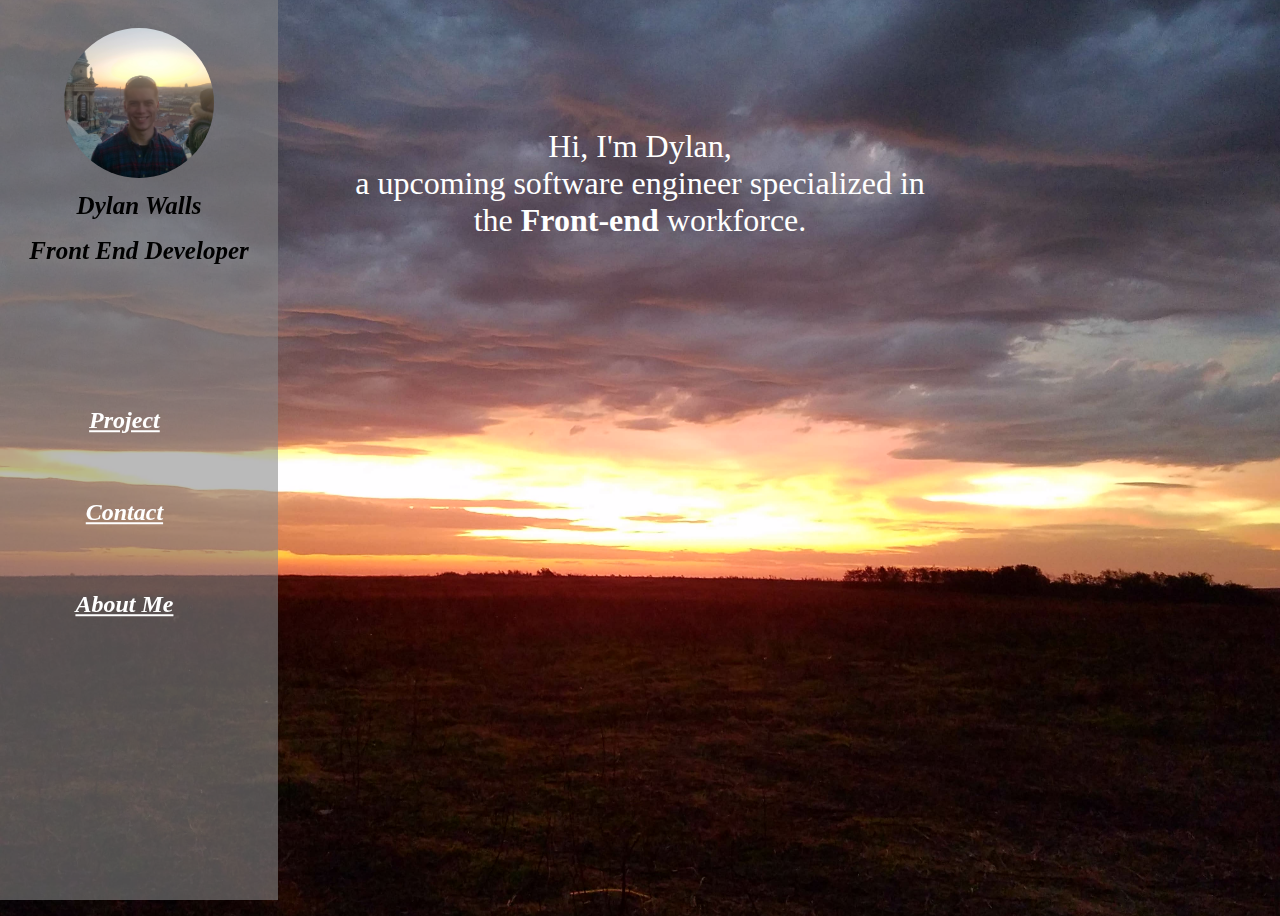
<file: index.html>
<!DOCTYPE html>
<html lang="en">
<head>
    <meta charset="UTF-8">
    <meta name="viewport" content="width=device-width, initial-scale=1">
    <link href="https://cdn.jsdelivr.net/npm/bootstrap@5.0.2/dist/css/bootstrap.min.css" rel="stylesheet" integrity="sha384-EVSTQN3/azprG1Anm3QDgpJLIm9Nao0Yz1ztcQTwFspd3yD65VohhpuuCOmLASjC" crossorigin="anonymous">
    <link rel="stylesheet" href="style.css">
    <title>Dylan Walls Portfolio</title>
</head>
<body>
<div class="back-image"><!--Background-->
  <header>Hi, I'm Dylan,
  <br>a upcoming software engineer specialized in
  <br>the <strong>Front-end</strong> workforce.</header>
    <div class="site-sidebar"><!--Nav bar on the left-->
        <div id="circular--landscape"><!--Profile Picture-->
            <img src="assets/picture.jpg" />
            <h1>Dylan Walls</h1>
            <h1>Front End Developer</h1>
        </div>
        <div class="sidebar-text">
            <h2><a href="project.html">Project</a></h2><!--Possibly add icons for the tabs next to the wording-->
            <h2><a href="contact.html">Contact</a></h2>
            <h2><a href="about.html">About Me</a></h2>
          </div>
    </div>
</div>
   
</body>
</html>
<!-- ALL DONE IN THE HOMEPAGE! -->
</file>
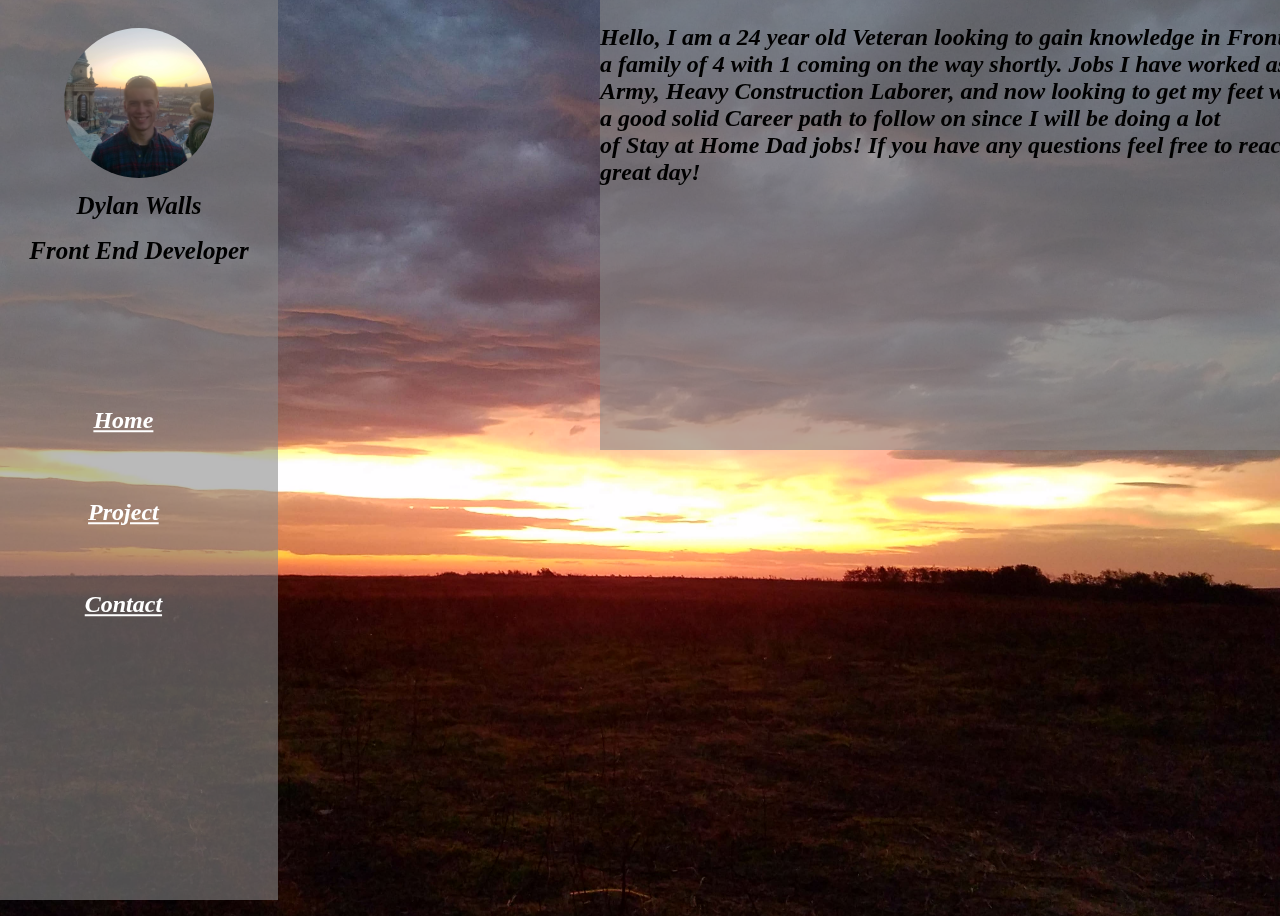
<file: about.html>
<!DOCTYPE html>
<html lang="en">
<head>
    <meta charset="UTF-8">
    <meta name="viewport" content="width=device-width, initial-scale=1">
    <link href="https://cdn.jsdelivr.net/npm/bootstrap@5.0.2/dist/css/bootstrap.min.css" rel="stylesheet" integrity="sha384-EVSTQN3/azprG1Anm3QDgpJLIm9Nao0Yz1ztcQTwFspd3yD65VohhpuuCOmLASjC" crossorigin="anonymous">
    <link rel="stylesheet" href="style.css">
    <title>Dylan Walls Portfolio</title>
</head>
<body>
<div class="back-image">
    <div class="site-sidebar">
        <div id="circular--landscape">
            <img src="assets/picture.jpg" />
            <h1>Dylan Walls</h1>
            <h1>Front End Developer</h1>
          </div>
          <div class="sidebar-text">
            <h2><a href="index.html">Home</a></h2>
            <h2><a href="project.html">Project</a></h2><!--Possibly add icons for the tabs next to the wording-->
            <h2><a href="contact.html">Contact</a></h2>
          </div>
          <div class="rectangle2">
          <div class="parent">
            
            <h6><p> Hello, I am a 24 year old Veteran looking to gain knowledge in Front end Web development.
              I do have a family of 4 with 1 coming on the way shortly. Jobs I have worked as; Apprentice Electrician,
              US Army, Heavy Construction Laborer, and now looking to get my feet wet with coding!
              I think this will be a good solid Career path to follow on since I will be doing a lot<br> 
              of Stay at Home Dad jobs! If you have any questions feel free to reach out! Thank you and have a great day!
               
            </p>
          </h6>
          </div>
        </div>
        </div>
        </div>
      </div>
    </div>    
</div>
   
</body>
</html>
</file>
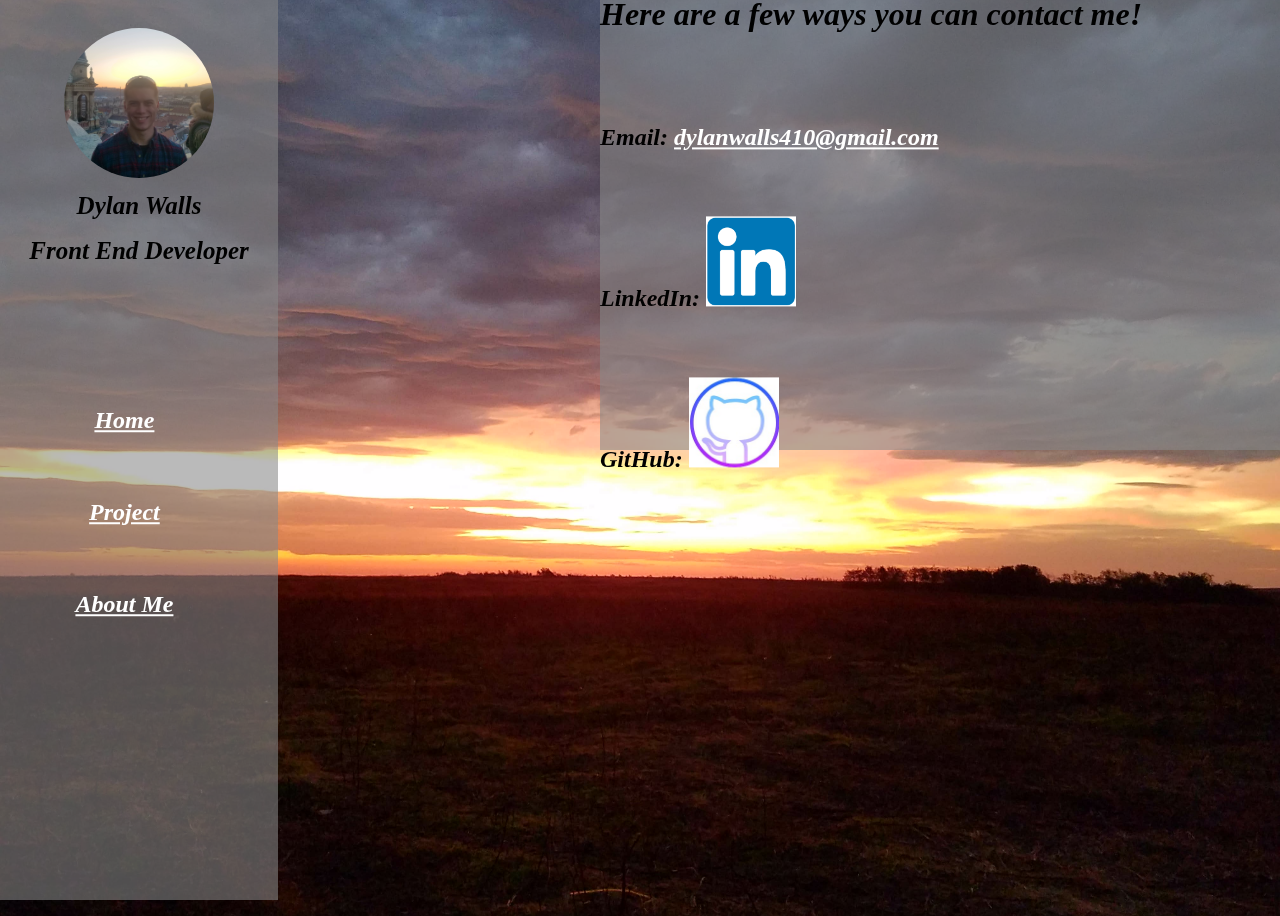
<file: contact.html>
<!DOCTYPE html>
<html lang="en">
<head>
    <meta charset="UTF-8">
    <meta name="viewport" content="width=device-width, initial-scale=1">
    <link href="https://cdn.jsdelivr.net/npm/bootstrap@5.0.2/dist/css/bootstrap.min.css" rel="stylesheet" integrity="sha384-EVSTQN3/azprG1Anm3QDgpJLIm9Nao0Yz1ztcQTwFspd3yD65VohhpuuCOmLASjC" crossorigin="anonymous">
    <link rel="stylesheet" href="style.css">
    <title>Dylan Walls Portfolio</title>
</head>
<body>
<div class="back-image">
    <div class="site-sidebar">
        <div id="circular--landscape">
            <img src="assets/picture.jpg" />
            <h1>Dylan Walls</h1>
            <h1>Front End Developer</h1>
        </div>
        <div class="sidebar-text">
            <h2><a href="index.html">Home</a></h2>
            <h2><a href="project.html">Project</a></h2><!--Possibly add icons for the tabs next to the wording-->
            <h2><a href="about.html">About Me</a></h2>
        </div>
        <div class="rectangle2">
         <div class="parent">
             <div class="child-wrapper">
                 <h5><strong>Here are a few ways you can contact me!</strong></h5>
                 &nbsp
                 <h2>Email: <a href="mailto:dylanwalls410@gmail.com">dylanwalls410@gmail.com</a></h2>
                 <h2>LinkedIn: <a href="https://www.linkedin.com/in/dylan-walls-082379170/">
                    <img src="assets/Linkedin.png" alt="Linkedin Icon" style="width: 90px;height:auto;"></a></h2>
                 <h2>GitHub: <a href="https://github.com/DylWalls"><img src="assets/Github.jpg" alt="Github Icon" style="width: 90px;height:auto;"></a></h2>
             </div>
         </div>  
        </div>
    </div>
</div>
   
</body>
</html>
</file>
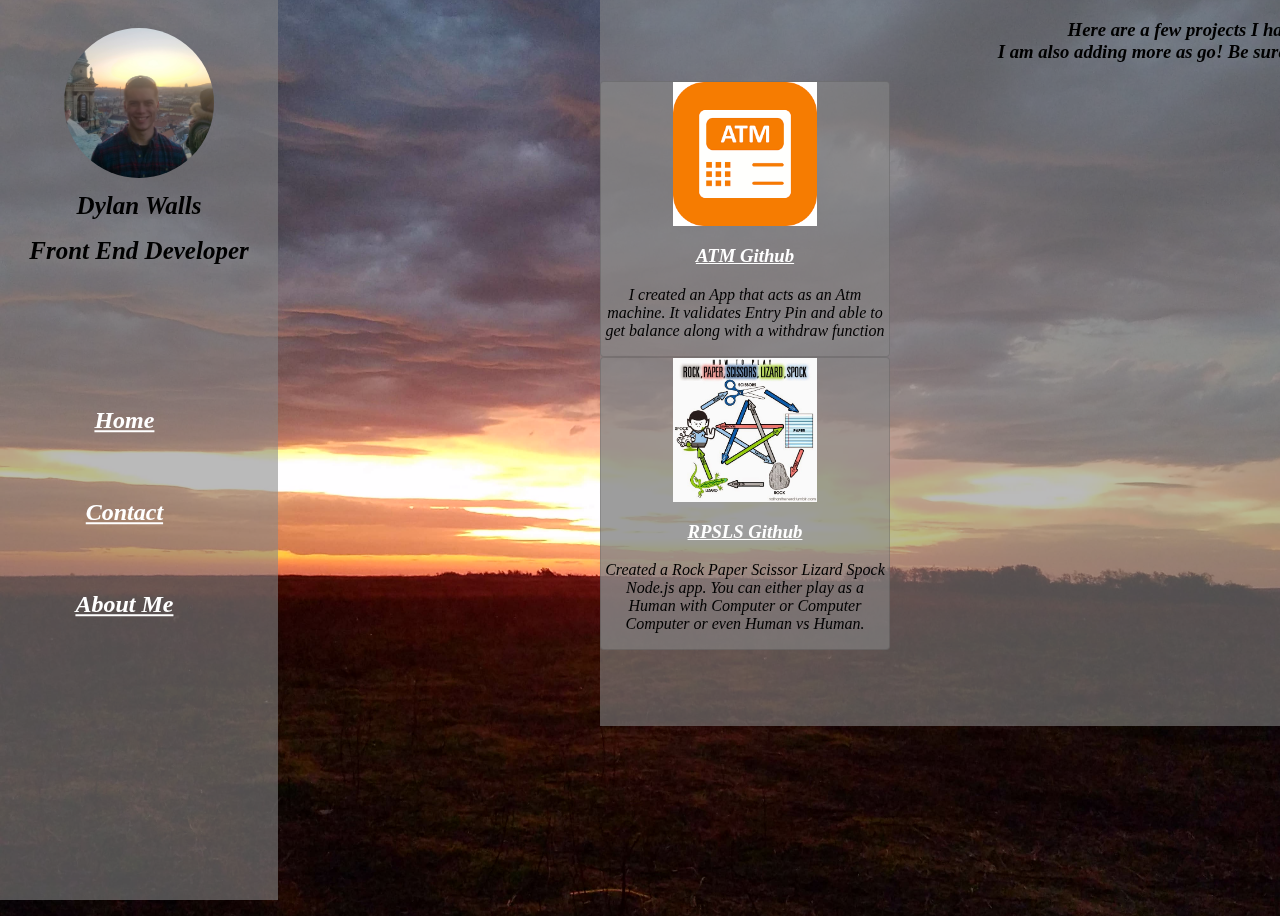
<file: project.html>
<!DOCTYPE html>
<html lang="en">
<head>
    <meta charset="UTF-8">
    <meta name="viewport" content="width=device-width, initial-scale=1">
    <link href="https://cdn.jsdelivr.net/npm/bootstrap@5.0.2/dist/css/bootstrap.min.css" rel="stylesheet" integrity="sha384-EVSTQN3/azprG1Anm3QDgpJLIm9Nao0Yz1ztcQTwFspd3yD65VohhpuuCOmLASjC" crossorigin="anonymous">
    <link rel="stylesheet" href="style.css">
    <title>Dylan Walls Portfolio</title>
</head>
<body>
    <div class="back-image">
        <div class="site-sidebar">
            <div id="circular--landscape">
                <img src="assets/picture.jpg" />
                <h1>Dylan Walls</h1>
                <h1>Front End Developer</h1>
            </div>
            <div class="sidebar-text">
                <h2><a href="index.html">Home</a></h2>
                <h2><a href="contact.html">Contact</a></h2>
                <h2><a href="about.html">About Me</a></h2>
            </div>
            <div class="rectangle">
                <h3>Here are a few projects I have created while learning<br>
                I am also adding more as go! Be sure to come back and check up on it!</h3>
                <div class="card" style="width: 18rem;">
                    <img src="assets/atm.png" class="card-img-top">
                    <div class="card-body">
                      <h3><a href="https://github.com/DylWalls/ATM-Node-Project">ATM Github</a></h3>
                      <p class="card-text">I created an App that acts as an Atm machine. It validates Entry Pin and able to get balance along with a withdraw function</p>
                    </div>
                  </div>
                  <div class="card" style="width: 18rem;">
                    <img src="assets/rpsls.jpg" class="card-img-top">
                    <div class="card-body">
                        <h3><a href="https://github.com/DylWalls/RockPaperScissorLizardSpock">RPSLS Github</a></h3>
                      <p class="card-text">Created a Rock Paper Scissor Lizard Spock Node.js app. You can either play as a Human with Computer or Computer Computer or even Human vs Human.</p>
                    </div>
                  </div>
                  
            </div>
        </div>
    </div>    
</body>
</html>
</file>
<file: style.css>
a {
  color: #ffffff;
  text-decoration: underline;
}
h5
{
  font-size: xx-large;
  margin-top: 35px;
}

h6{
  text-align: left;
  font-size: x-large;
  font-style: italic;
  margin-top: 10px;
}

h2
{
  margin-bottom: 65px;
}

h1{
  margin-top: 10px;
  font-style: italic;
  font-size: 25px;
  text-align: center;
}

header{
  margin-bottom: 550px;
  font-size: xx-large;
  text-align:center;
  color: rgb(255, 255, 255);
}

body
{
  background-image: url("assets/background.jpg");
  display: flex;
  background-position: center;
  background-repeat: no-repeat;
  background-size: cover;
  position: relative;
  align-items: center;
  justify-content: center;
  height: 100vh;
  overflow: hidden;
}
.parent {
  position: relative;
}

.child-wrapper {
  position: relative;
  top: 200px;
  text-align: left;
  transform: translateY(-50%);
}
.card {
  align-items: center;
  position: relative;
  display: flex;
  flex-direction: column;
  min-width: 0;
  word-wrap: break-word;
  background-color: rgba(136, 136, 136, 0.58);
  background-clip: border-box;
  border: 1px solid rgba(0,0,0,.125);
  border-radius: .25rem;
}

.site-sidebar {
    top: 0;
    bottom: 0;
    left: 0;
    position: fixed;
    z-index: 2;
    width: 278px;
    font-style: italic;
    color: rgb(0, 0, 0);
    text-align: center;
    background-color: rgba(136, 136, 136, 0.58);
}
.rectangle {
  position: fixed;
  left: 600px;
  top: 0px;
  height: 7.56in;
  width: 14in;
  background-color: rgb(136, 136, 136, 0.58);
}
.rectangle2 {
  position: fixed;
  left: 600px;
  top: 0px;
  height: 50%;
  width: 80%;
  background-color: rgb(136, 136, 136, 0.58);
}
.sidebar-text {
    margin: 0 auto;
    text-align: center;
    position: absolute;
    top: 45%;
    left: 43%;
    transform: translate(-45%, -6%);
    color: white;
}
.card-img, .card-img-bottom, .card-img-top {
  width: 50%;
}

#circular--landscape {
    margin-top: 10%;
    width: 278px;
    height: 150px;
    word-wrap: normal;
  }
  
#circular--landscape img {
    width: auto;
    height: 100%;
    border-radius: 100%;
  }
</file>
